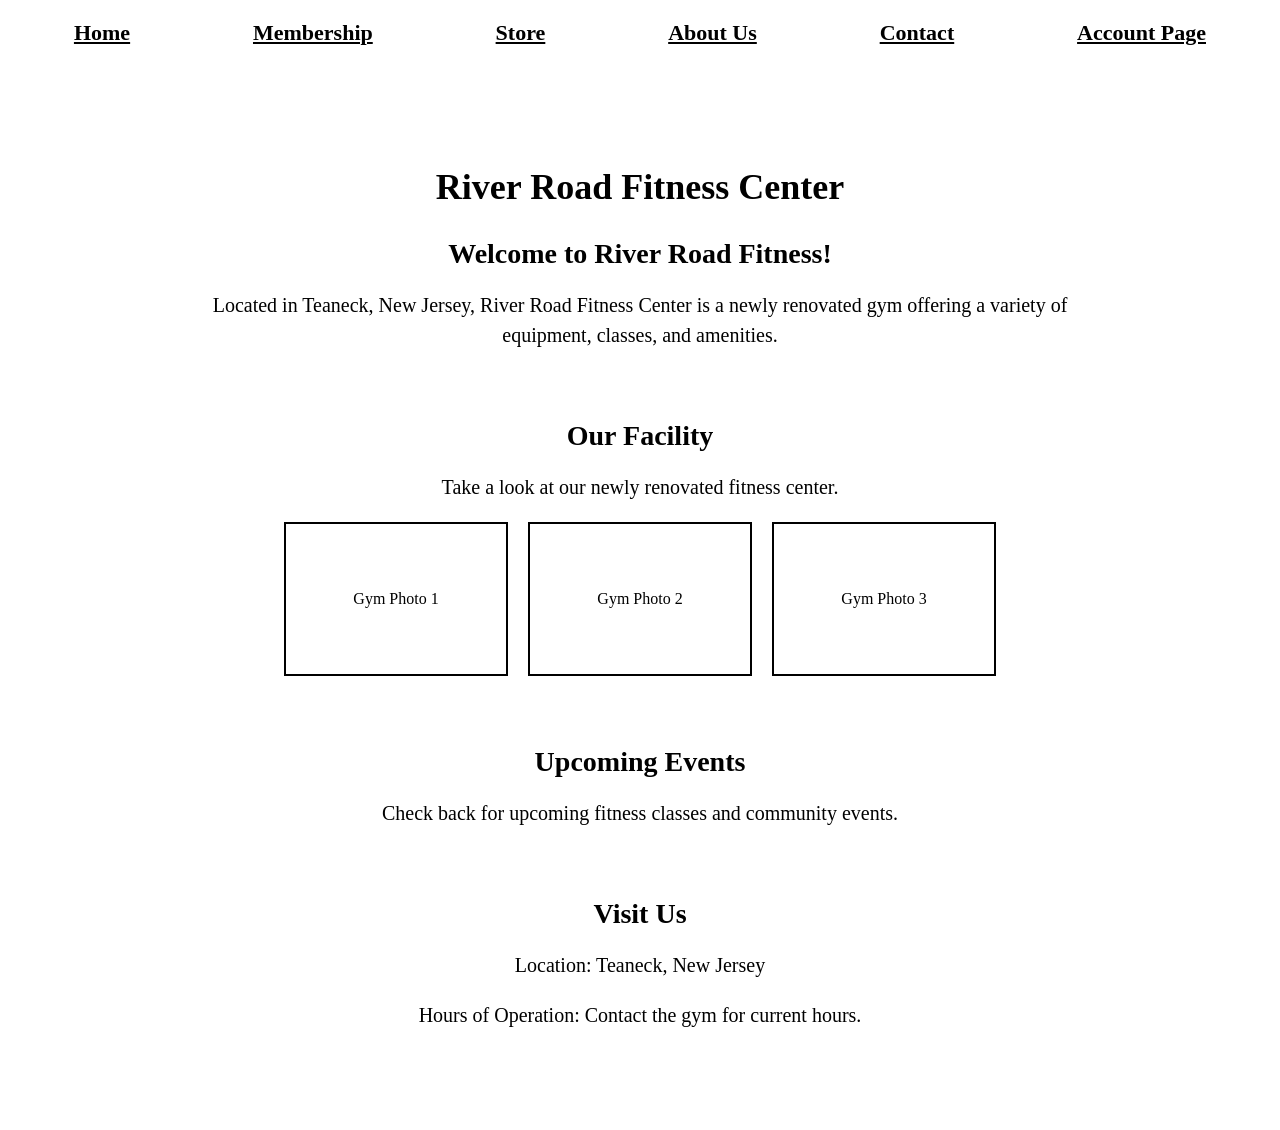
<file: index.html>
<!DOCTYPE html>
<html lang="en">
<head>
    <meta charset="UTF-8">
    <meta name="viewport" content="width=device-width, initial-scale=1.0">
    <title>River Road Fitness Center - River Road Fitness</title>
    <link rel="stylesheet" href="style.css">
</head>
<body>

<nav>
    <a href="index.html">Home</a>
    <a href="membership.html">Membership</a>
    <a href="store.html">Store</a>
    <a href="about.html">About Us</a>
    <a href="contact.html">Contact</a>
    <a href="account.html">Account Page</a>
</nav>

<main>

    <section>
        <h1>River Road Fitness Center</h1>

        <h2>Welcome to River Road Fitness!</h2>

        <p>
            Located in Teaneck, New Jersey,
            River Road Fitness Center is a newly
            renovated gym offering a variety of
            equipment, classes, and amenities.
        </p>
    </section>

    <section>
        <h2>Our Facility</h2>

        <p>
            Take a look at our newly renovated
            fitness center.
        </p>

        <div class="gallery">
            <div class="photo">Gym Photo 1</div>
            <div class="photo">Gym Photo 2</div>
            <div class="photo">Gym Photo 3</div>
        </div>
    </section>

   
    <section>
        <h2>Upcoming Events</h2>

        <p>
            Check back for upcoming fitness
            classes and community events.
        </p>
    </section>

   
    <section>
        <h2>Visit Us</h2>

        <p>Location: Teaneck, New Jersey</p>

        <p>
            Hours of Operation:
            Contact the gym for current hours.
        </p>
    </section>

</main>

</body>
</html>
</file>
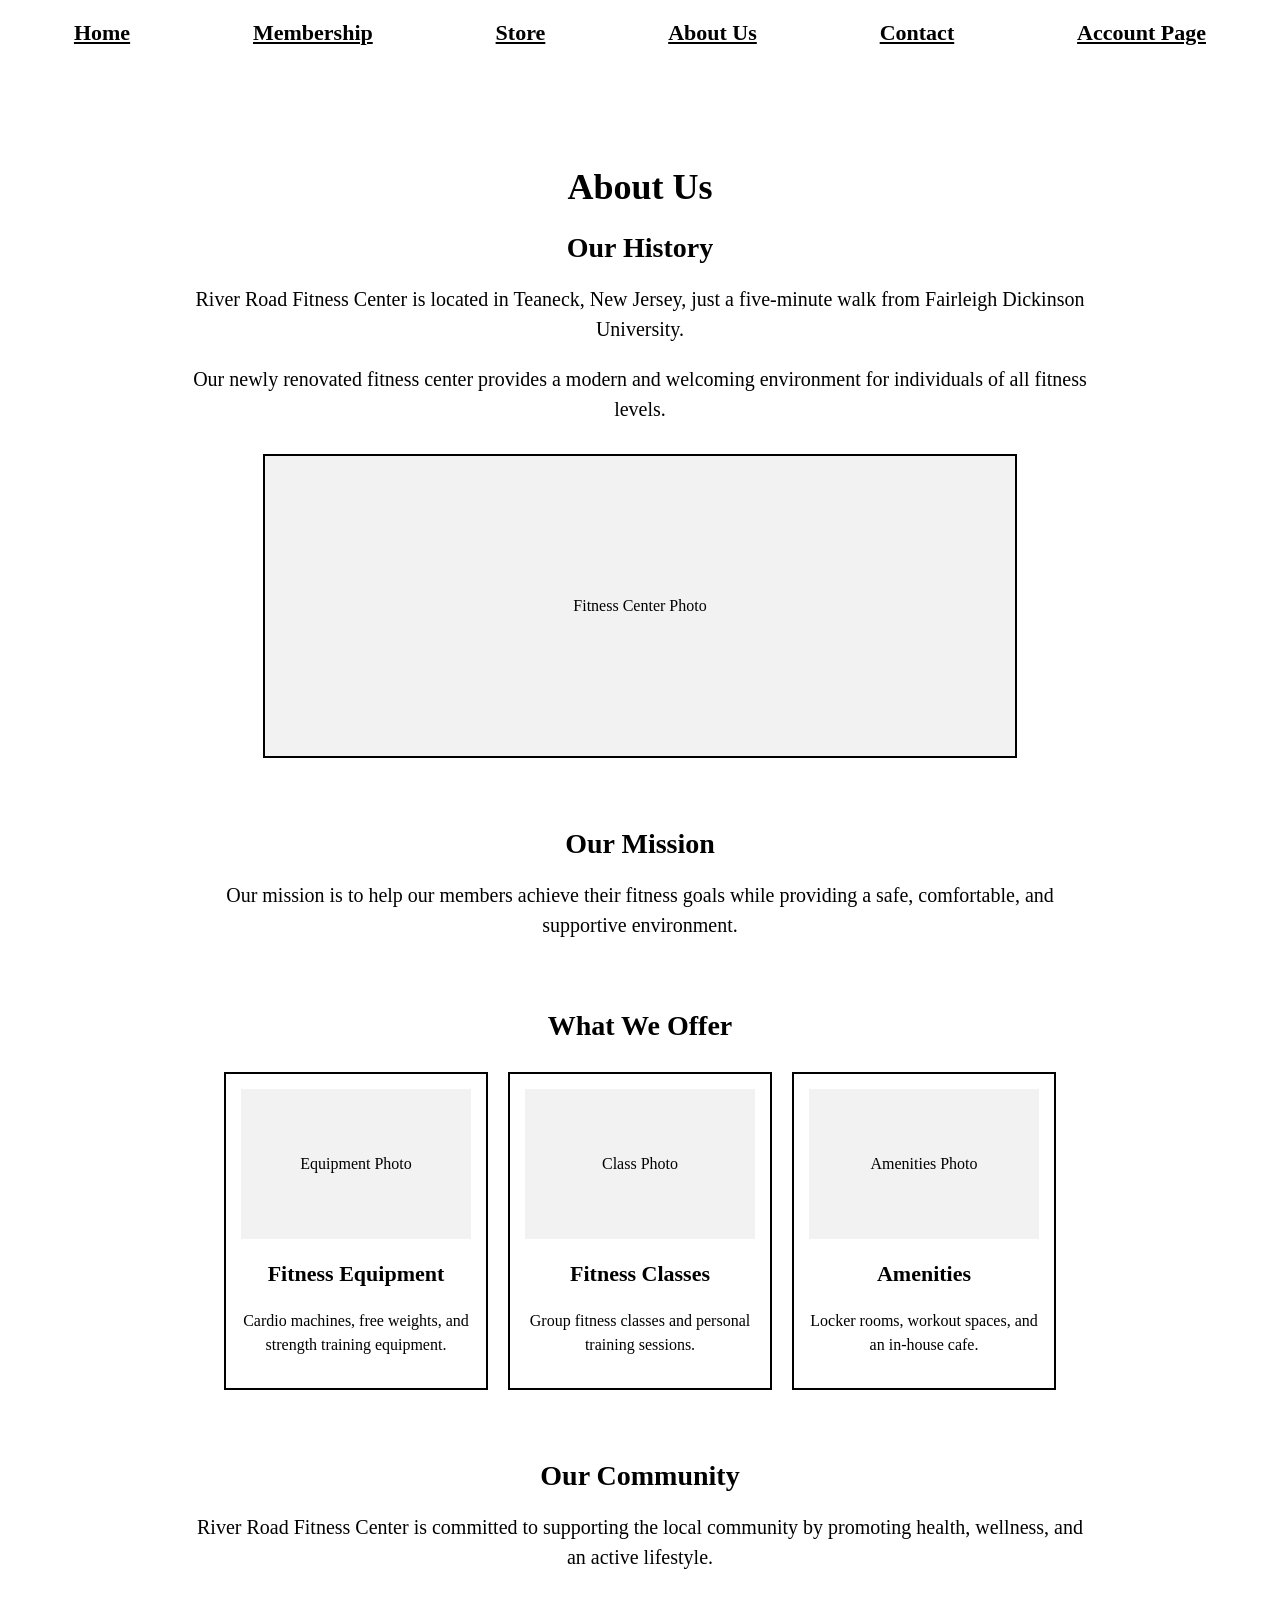
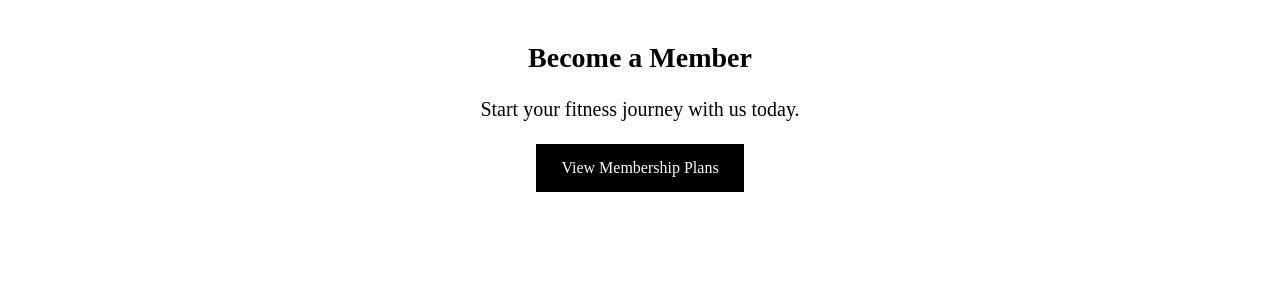
<file: about.html>
<!DOCTYPE html>
<html lang="en">
<head>
    <meta charset="UTF-8">
    <meta name="viewport" content="width=device-width, initial-scale=1.0">
    <title>About Us - River Road Fitness</title>
    <link rel="stylesheet" href="style.css?v=5">
</head>
<body>

<nav>
    <a href="index.html">Home</a>
    <a href="membership.html">Membership</a>
    <a href="store.html">Store</a>
    <a href="about.html">About Us</a>
    <a href="contact.html">Contact</a>
    <a href="account.html">Account Page</a>
</nav>

<main>

    <h1>About Us</h1>

    <!-- Our History -->
    <section>
        <h2>Our History</h2>

        <p>
            River Road Fitness Center is located in
            Teaneck, New Jersey, just a five-minute
            walk from Fairleigh Dickinson University.
        </p>

        <p>
            Our newly renovated fitness center provides
            a modern and welcoming environment for
            individuals of all fitness levels.
        </p>

        <div class="about-image">Fitness Center Photo</div>
    </section>

    <!-- Our Mission -->
    <section>
        <h2>Our Mission</h2>

        <p>
            Our mission is to help our members achieve
            their fitness goals while providing a safe,
            comfortable, and supportive environment.
        </p>
    </section>

    <!-- Facilities -->
    <section>
        <h2>What We Offer</h2>

        <div class="about-facilities">

            <div class="facility">
                <div class="facility-image">Equipment Photo</div>
                <h3>Fitness Equipment</h3>
                <p>
                    Cardio machines, free weights,
                    and strength training equipment.
                </p>
            </div>

            <div class="facility">
                <div class="facility-image">Class Photo</div>
                <h3>Fitness Classes</h3>
                <p>
                    Group fitness classes and
                    personal training sessions.
                </p>
            </div>

            <div class="facility">
                <div class="facility-image">Amenities Photo</div>
                <h3>Amenities</h3>
                <p>
                    Locker rooms, workout spaces,
                    and an in-house cafe.
                </p>
            </div>

        </div>
    </section>

    <!-- Community -->
    <section>
        <h2>Our Community</h2>

        <p>
            River Road Fitness Center is committed to
            supporting the local community by promoting
            health, wellness, and an active lifestyle.
        </p>
    </section>

    <!-- Membership Link -->
    <section>
        <h2>Become a Member</h2>

        <p>Start your fitness journey with us today.</p>

        <a class="join-button" href="membership.html">
            View Membership Plans
        </a>
    </section>

</main>

</body>
</html>
</file>
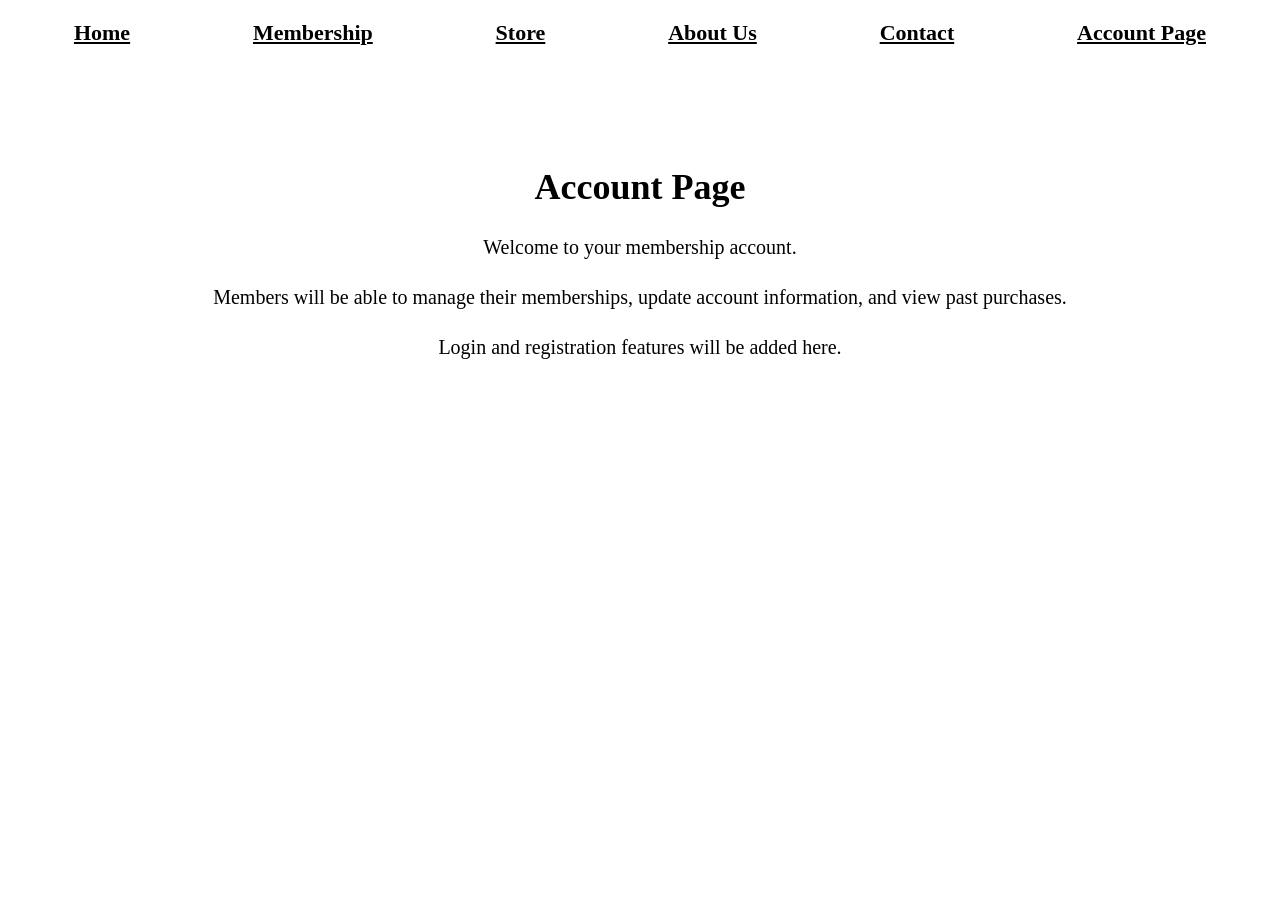
<file: account.html>
<!DOCTYPE html>
<html lang="en">
<head>
    <meta charset="UTF-8">
    <meta name="viewport" content="width=device-width, initial-scale=1.0">
    <title>Account Page - River Road Fitness</title>
    <link rel="stylesheet" href="style.css">
</head>
<body>

<nav>
    <a href="index.html">Home</a>
    <a href="membership.html">Membership</a>
    <a href="store.html">Store</a>
    <a href="about.html">About Us</a>
    <a href="contact.html">Contact</a>
    <a href="account.html">Account Page</a>
</nav>

<main>
    <h1>Account Page</h1>
    <p>Welcome to your membership account.</p>
    <p>Members will be able to manage their memberships, update account information, and view past purchases.</p>
    <p>Login and registration features will be added here.</p>
</main>

</body>
</html>
</file>
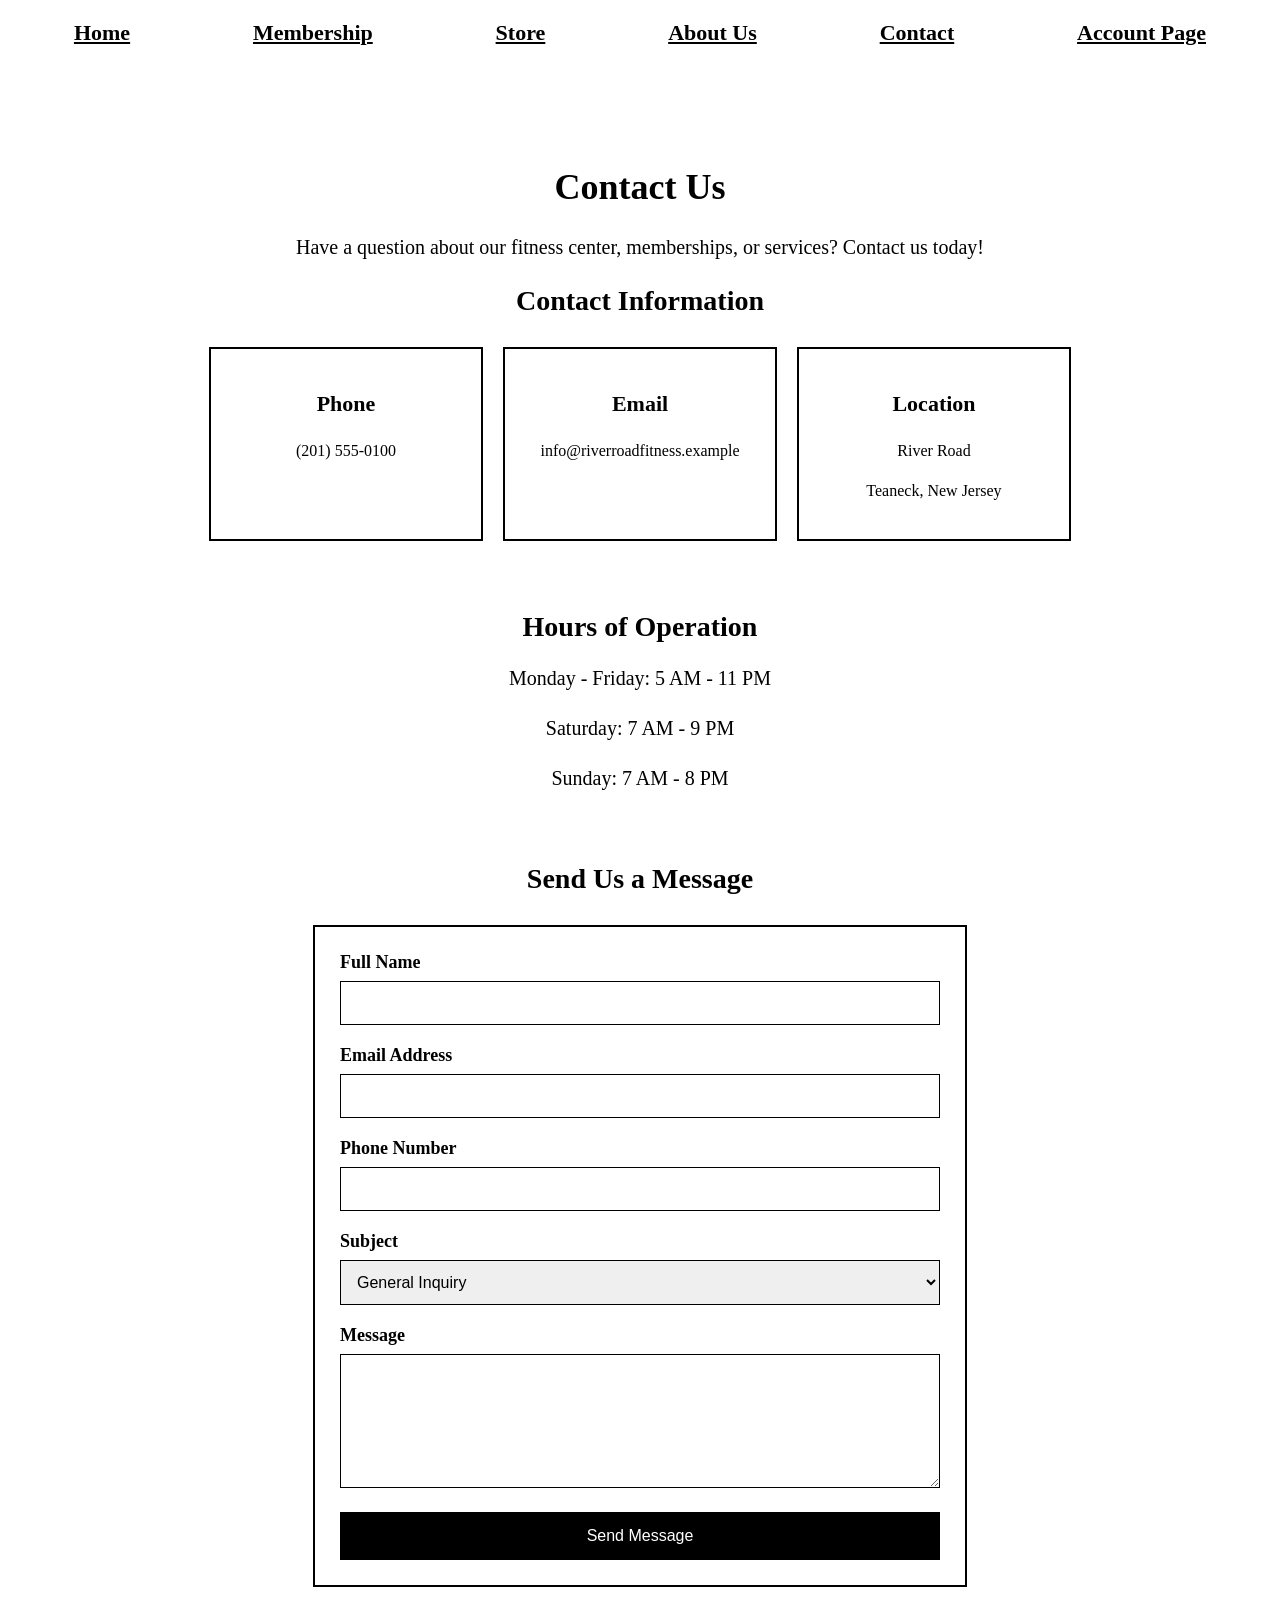
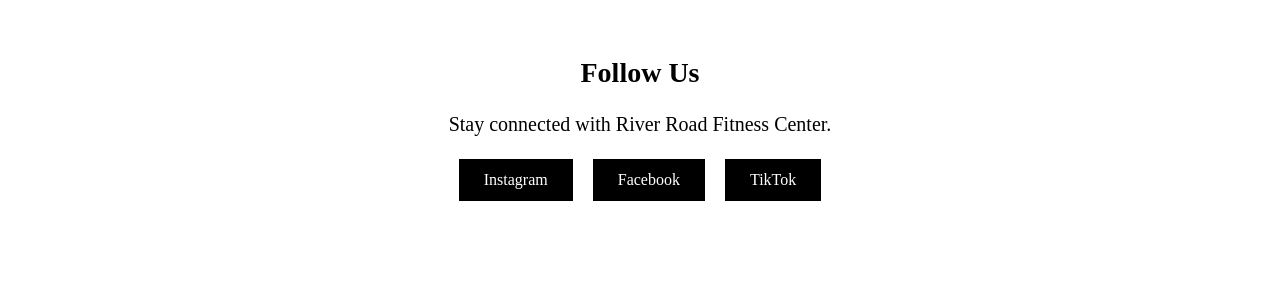
<file: contact.html>
<!DOCTYPE html>
<html lang="en">
<head>
    <meta charset="UTF-8">
    <meta name="viewport" content="width=device-width, initial-scale=1.0">
    <title>Contact - River Road Fitness</title>
    <link rel="stylesheet" href="style.css?v=6">
</head>
<body>

<nav>
    <a href="index.html">Home</a>
    <a href="membership.html">Membership</a>
    <a href="store.html">Store</a>
    <a href="about.html">About Us</a>
    <a href="contact.html">Contact</a>
    <a href="account.html">Account Page</a>
</nav>

<main>

    <h1>Contact Us</h1>

    <p>
        Have a question about our fitness center,
        memberships, or services? Contact us today!
    </p>

    <!-- Contact Information -->
    <section>
        <h2>Contact Information</h2>

        <div class="contact-info">

            <div class="contact-box">
                <h3>Phone</h3>
                <p>(201) 555-0100</p>
            </div>

            <div class="contact-box">
                <h3>Email</h3>
                <p>info@riverroadfitness.example</p>
            </div>

            <div class="contact-box">
                <h3>Location</h3>
                <p>River Road</p>
                <p>Teaneck, New Jersey</p>
            </div>

        </div>
    </section>

    <!-- Hours of Operation -->
    <section>
        <h2>Hours of Operation</h2>

        <p>Monday - Friday: 5 AM - 11 PM</p>
        <p>Saturday: 7 AM - 9 PM</p>
        <p>Sunday: 7 AM - 8 PM</p>
    </section>

    <!-- Contact Form -->
    <section>
        <h2>Send Us a Message</h2>

        <form class="contact-form">

            <label for="fullname">Full Name</label>
            <input type="text" id="fullname"
                   name="fullname" required>

            <label for="email">Email Address</label>
            <input type="email" id="email"
                   name="email" required>

            <label for="phone">Phone Number</label>
            <input type="tel" id="phone" name="phone">

            <label for="subject">Subject</label>
            <select id="subject" name="subject">
                <option>General Inquiry</option>
                <option>Membership</option>
                <option>Fitness Classes</option>
                <option>Store and Orders</option>
                <option>Account Support</option>
                <option>Other</option>
            </select>

            <label for="message">Message</label>
            <textarea id="message" name="message"
                      rows="6" required></textarea>

            <button type="button">Send Message</button>

        </form>
    </section>

    <!-- Social Media -->
    <section>
        <h2>Follow Us</h2>

        <p>Stay connected with River Road Fitness Center.</p>

        <div class="social-links">
            <a href="https://www.instagram.com/">Instagram</a>
            <a href="https://www.facebook.com/">Facebook</a>
            <a href="https://www.tiktok.com/">TikTok</a>
        </div>
    </section>

</main>

</body>
</html>
</file>
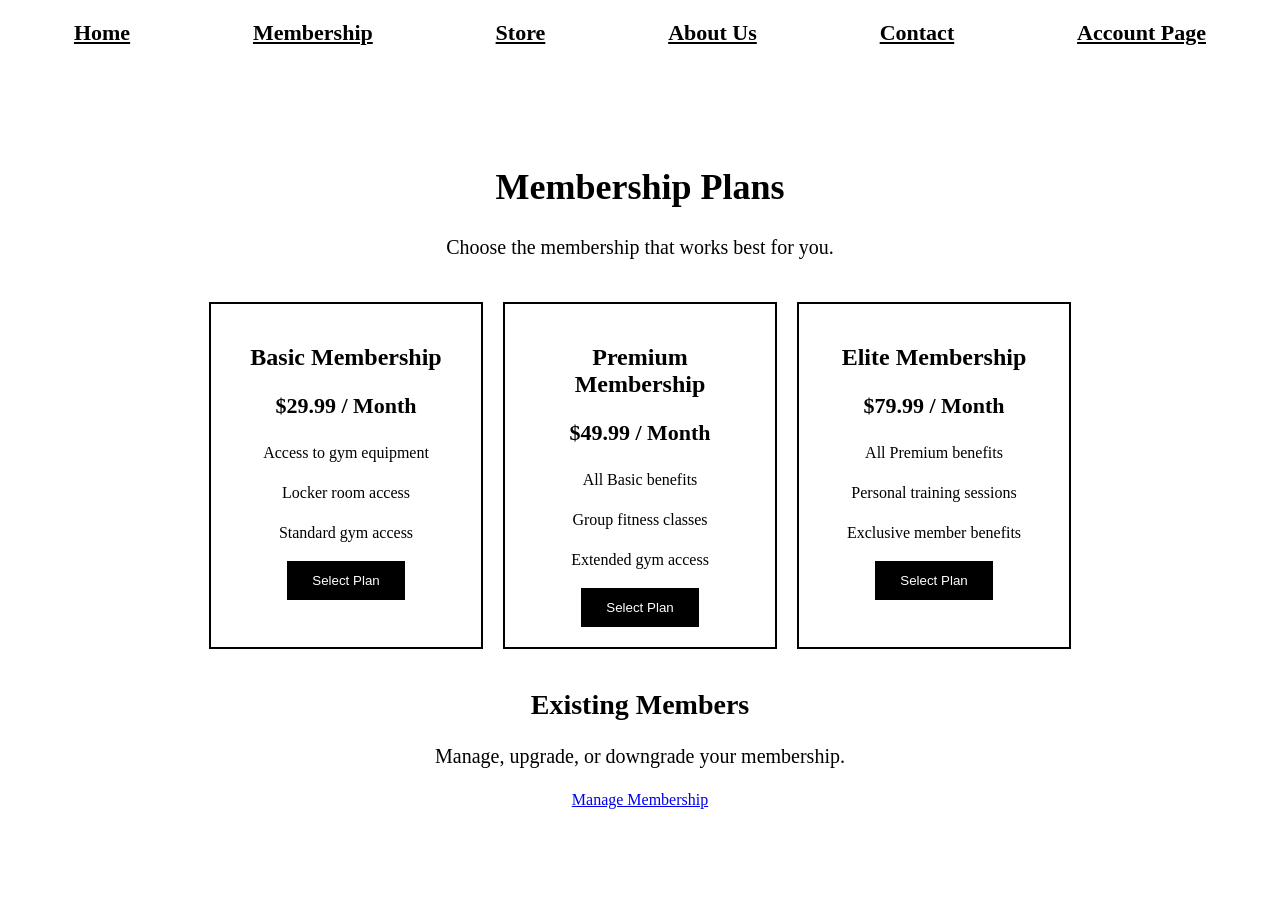
<file: membership.html>
<!DOCTYPE html>
<html lang="en">
<head>
    <meta charset="UTF-8">
    <meta name="viewport" content="width=device-width, initial-scale=1.0">
    <title>Membership - River Road Fitness</title>
    <link rel="stylesheet" href="style.css?v=3">
</head>
<body>

<nav>
    <a href="index.html">Home</a>
    <a href="membership.html">Membership</a>
    <a href="store.html">Store</a>
    <a href="about.html">About Us</a>
    <a href="contact.html">Contact</a>
    <a href="account.html">Account Page</a>
</nav>

<main>

    <h1>Membership Plans</h1>

    <p>Choose the membership that works best for you.</p>

    <div class="membership-plans">

        <div class="plan">
            <h2>Basic Membership</h2>
            <h3>$29.99 / Month</h3>
            <p>Access to gym equipment</p>
            <p>Locker room access</p>
            <p>Standard gym access</p>
            <button>Select Plan</button>
        </div>

        <div class="plan">
            <h2>Premium Membership</h2>
            <h3>$49.99 / Month</h3>
            <p>All Basic benefits</p>
            <p>Group fitness classes</p>
            <p>Extended gym access</p>
            <button>Select Plan</button>
        </div>

        <div class="plan">
            <h2>Elite Membership</h2>
            <h3>$79.99 / Month</h3>
            <p>All Premium benefits</p>
            <p>Personal training sessions</p>
            <p>Exclusive member benefits</p>
            <button>Select Plan</button>
        </div>

    </div>

    <section>
        <h2>Existing Members</h2>
        <p>Manage, upgrade, or downgrade your membership.</p>
        <a href="account.html">Manage Membership</a>
    </section>

</main>

</body>
</html>
</file>
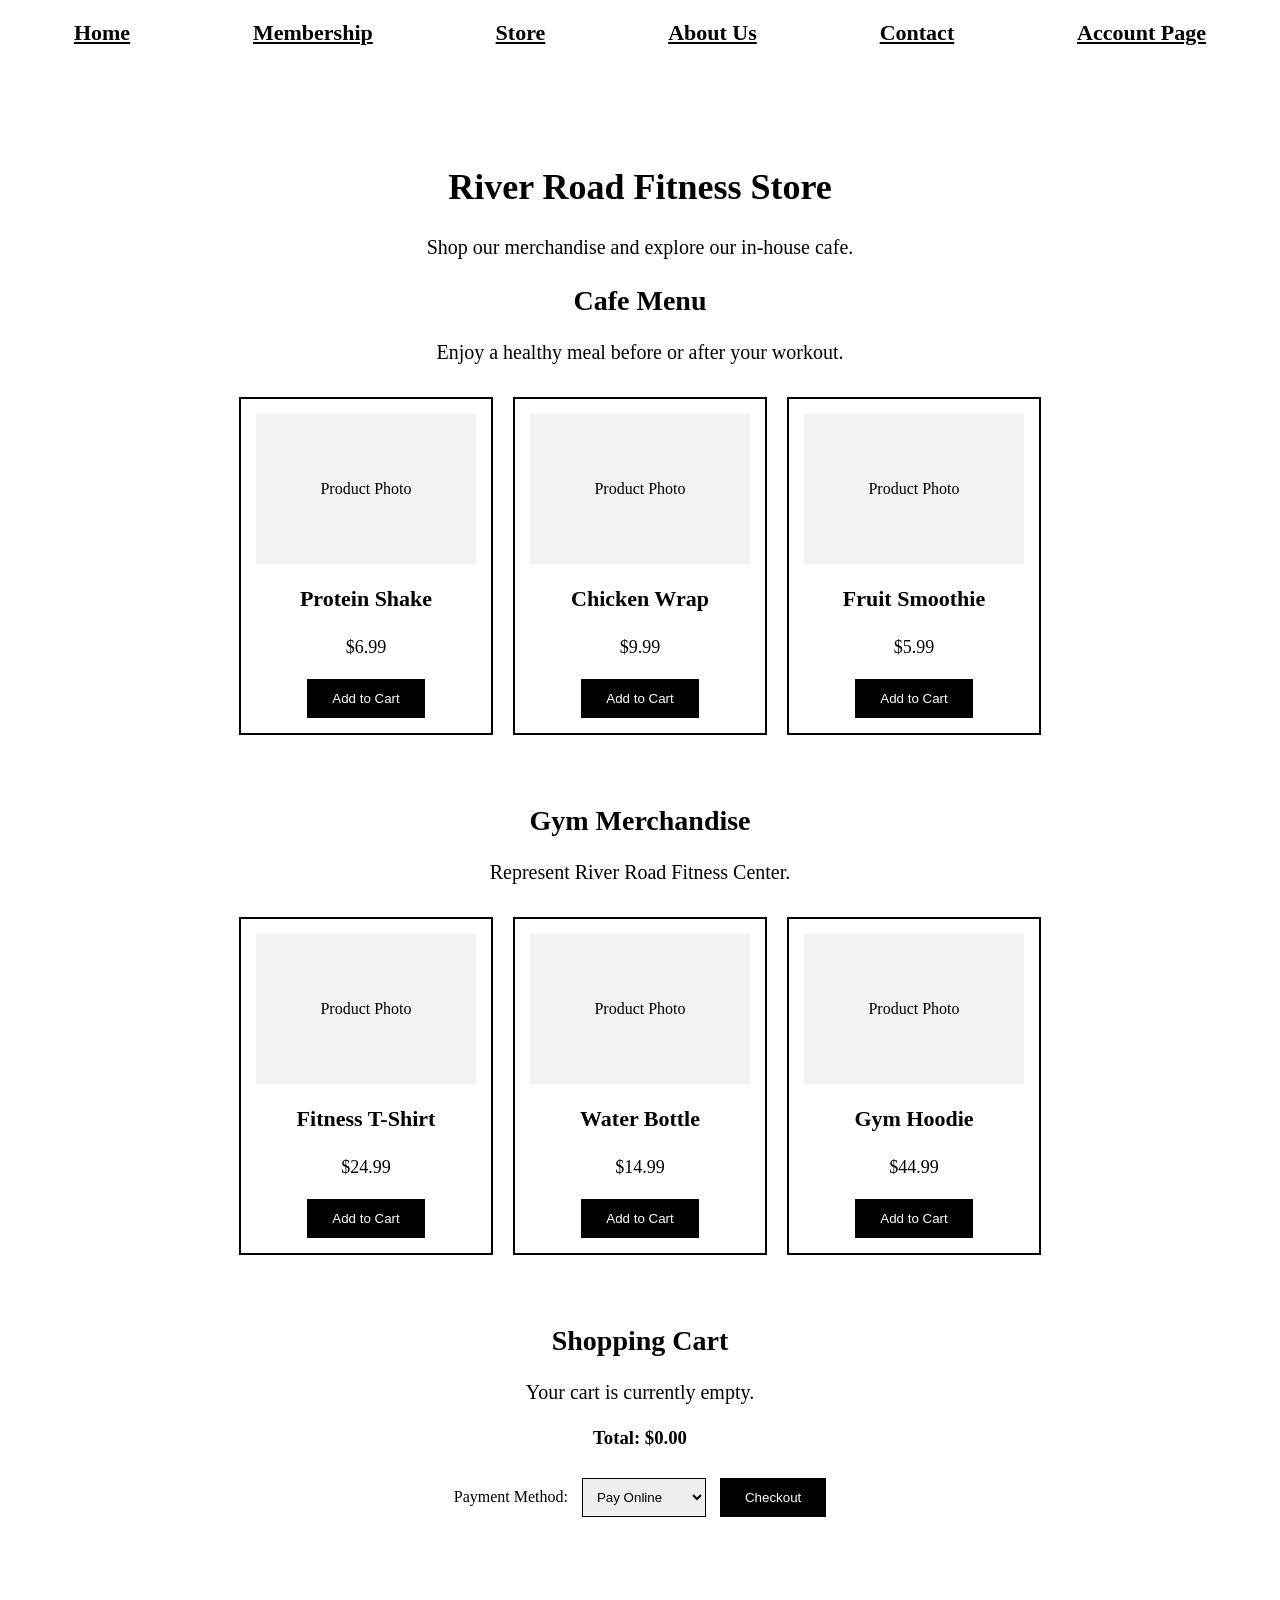
<file: store.html>
<!DOCTYPE html>
<html lang="en">
<head>
    <meta charset="UTF-8">
    <meta name="viewport" content="width=device-width, initial-scale=1.0">
    <title>Store - River Road Fitness</title>
    <link rel="stylesheet" href="style.css?v=4">
</head>
<body>

<nav>
    <a href="index.html">Home</a>
    <a href="membership.html">Membership</a>
    <a href="store.html">Store</a>
    <a href="about.html">About Us</a>
    <a href="contact.html">Contact</a>
    <a href="account.html">Account Page</a>
</nav>

<main>

    <h1>River Road Fitness Store</h1>
    <p>Shop our merchandise and explore our in-house cafe.</p>

    <!-- Cafe Section -->
    <section>
        <h2>Cafe Menu</h2>
        <p>Enjoy a healthy meal before or after your workout.</p>

        <div class="store-items">

            <div class="product">
                <div class="product-image">Product Photo</div>
                <h3>Protein Shake</h3>
                <p>$6.99</p>
                <button>Add to Cart</button>
            </div>

            <div class="product">
                <div class="product-image">Product Photo</div>
                <h3>Chicken Wrap</h3>
                <p>$9.99</p>
                <button>Add to Cart</button>
            </div>

            <div class="product">
                <div class="product-image">Product Photo</div>
                <h3>Fruit Smoothie</h3>
                <p>$5.99</p>
                <button>Add to Cart</button>
            </div>

        </div>
    </section>

    <!-- Merchandise Section -->
    <section>
        <h2>Gym Merchandise</h2>
        <p>Represent River Road Fitness Center.</p>

        <div class="store-items">

            <div class="product">
                <div class="product-image">Product Photo</div>
                <h3>Fitness T-Shirt</h3>
                <p>$24.99</p>
                <button>Add to Cart</button>
            </div>

            <div class="product">
                <div class="product-image">Product Photo</div>
                <h3>Water Bottle</h3>
                <p>$14.99</p>
                <button>Add to Cart</button>
            </div>

            <div class="product">
                <div class="product-image">Product Photo</div>
                <h3>Gym Hoodie</h3>
                <p>$44.99</p>
                <button>Add to Cart</button>
            </div>

        </div>
    </section>

    <!-- Shopping Cart Section -->
    <section>
        <h2>Shopping Cart</h2>
        <p>Your cart is currently empty.</p>

        <h3>Total: $0.00</h3>

        <label for="payment">Payment Method:</label>

        <select id="payment">
            <option>Pay Online</option>
            <option>Pay at Pickup</option>
        </select>

        <button class="checkout">Checkout</button>
    </section>

</main>

</body>
</html>
</file>
<file: style.css>
body {
    background-color: white;
    color: black;
    font-family: "Times New Roman", serif;
    margin: 0;
}

/* Navigation */
nav {
    display: flex;
    justify-content: space-around;
    align-items: center;
    flex-wrap: wrap;
    gap: 15px;
    padding: 20px;
}

nav a {
    color: black;
    font-size: 22px;
    font-weight: bold;
    text-decoration: underline;
}

nav a:hover {
    color: white;
}

/* Page Content */
main {
    text-align: center;
    margin: 100px auto;
    padding: 0 20px;
    max-width: 900px;
}

h1 {
    font-size: 36px;
}

p {
    font-size: 20px;
    line-height: 1.5;
}


section {
    margin-bottom: 70px;
}


.gallery {
    display: flex;
    justify-content: center;
    gap: 20px;
    flex-wrap: wrap;
}


.photo {
    width: 220px;
    height: 150px;
    border: 2px solid currentColor;
    display: flex;
    justify-content: center;
    align-items: center;
}


h2 {
    font-size: 28px;
    margin-bottom: 20px;
}




.membership-plans {
    display: flex;
    justify-content: center;
    flex-wrap: wrap;
    gap: 20px;
    margin: 40px 0;
}

.plan {
    border: 2px solid black;
    padding: 20px;
    width: 230px;
    text-align: center;
}

.plan h2 {
    font-size: 24px;
}

.plan h3 {
    font-size: 22px;
}

.plan p {
    font-size: 16px;
}

.plan button {
    background-color: black;
    color: white;
    border: none;
    padding: 12px 25px;
    cursor: pointer;
}

.plan button:hover {
    background-color: gray;
}


/* Store Page */

.store-items {
    display: flex;
    justify-content: center;
    flex-wrap: wrap;
    gap: 20px;
    margin: 30px 0;
}

.product {
    border: 2px solid black;
    width: 220px;
    padding: 15px;
    text-align: center;
}

.product-image {
    width: 100%;
    height: 150px;
    background-color: #f2f2f2;
    display: flex;
    justify-content: center;
    align-items: center;
}

.product h3 {
    font-size: 22px;
}

.product p {
    font-size: 18px;
}

.product button,
.checkout {
    background-color: black;
    color: white;
    border: none;
    padding: 12px 25px;
    cursor: pointer;
}

.product button:hover,
.checkout:hover {
    background-color: gray;
}

#payment {
    padding: 10px;
    margin: 10px;
    border: 1px solid black;
}


/* About Us Page */

.about-image {
    width: 100%;
    max-width: 750px;
    height: 300px;
    background-color: #f2f2f2;
    border: 2px solid black;
    margin: 30px auto;
    display: flex;
    justify-content: center;
    align-items: center;
}

.about-facilities {
    display: flex;
    justify-content: center;
    flex-wrap: wrap;
    gap: 20px;
    margin: 30px 0;
}

.facility {
    border: 2px solid black;
    width: 230px;
    padding: 15px;
    text-align: center;
}

.facility-image {
    width: 100%;
    height: 150px;
    background-color: #f2f2f2;
    display: flex;
    justify-content: center;
    align-items: center;
}

.facility h3 {
    font-size: 22px;
}

.facility p {
    font-size: 16px;
}

.join-button {
    display: inline-block;
    background-color: black;
    color: white;
    padding: 15px 25px;
    text-decoration: none;
}

.join-button:hover {
    background-color: gray;
}

/* Contact Page */

.contact-info {
    display: flex;
    justify-content: center;
    flex-wrap: wrap;
    gap: 20px;
    margin: 30px 0;
}

.contact-box {
    border: 2px solid black;
    padding: 20px;
    width: 230px;
    text-align: center;
    overflow-wrap: anywhere;
}

.contact-box h3 {
    font-size: 22px;
}

.contact-box p {
    font-size: 16px;
}

.contact-form {
    max-width: 600px;
    margin: 30px auto;
    padding: 25px;
    border: 2px solid black;
    text-align: left;
}

.contact-form label {
    display: block;
    font-size: 18px;
    font-weight: bold;
    margin-bottom: 8px;
}

.contact-form input,
.contact-form select,
.contact-form textarea {
    width: 100%;
    padding: 12px;
    margin-bottom: 20px;
    border: 1px solid black;
    box-sizing: border-box;
    font-size: 16px;
}

.contact-form textarea {
    resize: vertical;
}

.contact-form button {
    width: 100%;
    background-color: black;
    color: white;
    padding: 15px;
    border: none;
    font-size: 16px;
    cursor: pointer;
}

.contact-form button:hover {
    background-color: gray;
}

.social-links {
    display: flex;
    justify-content: center;
    flex-wrap: wrap;
    gap: 20px;
}

.social-links a {
    background-color: black;
    color: white;
    padding: 12px 25px;
    text-decoration: none;
}

.social-links a:hover {
    background-color: gray;
}
</file>
